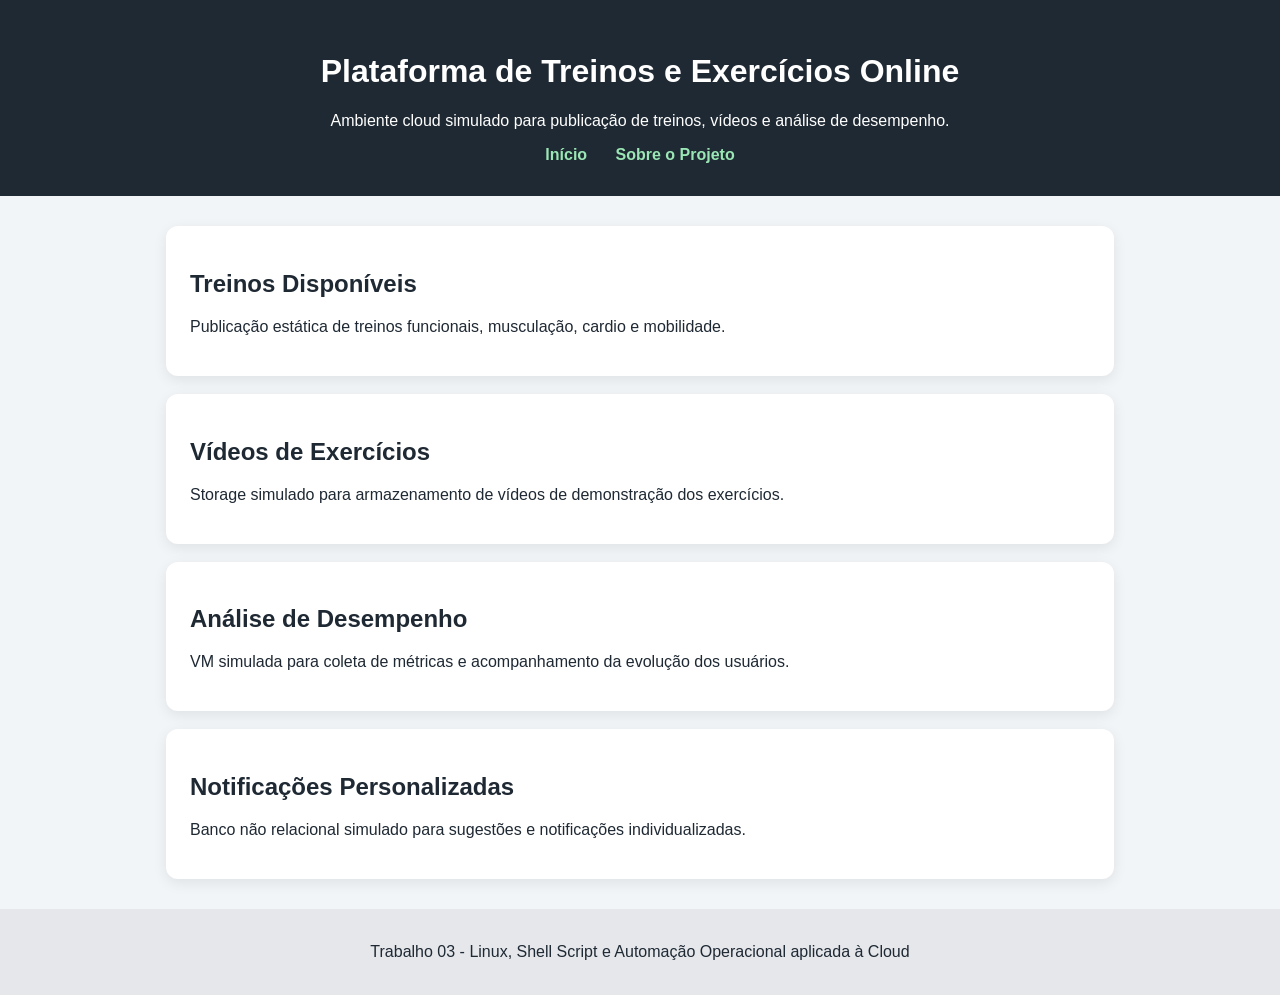
<file: source/index.html>
<!DOCTYPE html>
<html lang="pt-BR">
<head>
    <meta charset="UTF-8">
    <meta name="viewport" content="width=device-width, initial-scale=1.0">
    <title>Plataforma de Treinos Online</title>
    <link rel="stylesheet" href="assets/style.css">
</head>
<body>
    <header>
        <h1>Plataforma de Treinos e Exercícios Online</h1>
        <p>Ambiente cloud simulado para publicação de treinos, vídeos e análise de desempenho.</p>
        <nav>
            <a href="index.html">Início</a>
            <a href="sobre.html">Sobre o Projeto</a>
        </nav>
    </header>

    <main>
        <section class="card">
            <h2>Treinos Disponíveis</h2>
            <p>Publicação estática de treinos funcionais, musculação, cardio e mobilidade.</p>
        </section>
        <section class="card">
            <h2>Vídeos de Exercícios</h2>
            <p>Storage simulado para armazenamento de vídeos de demonstração dos exercícios.</p>
        </section>
        <section class="card">
            <h2>Análise de Desempenho</h2>
            <p>VM simulada para coleta de métricas e acompanhamento da evolução dos usuários.</p>
        </section>
        <section class="card">
            <h2>Notificações Personalizadas</h2>
            <p>Banco não relacional simulado para sugestões e notificações individualizadas.</p>
        </section>
    </main>

    <footer>
        <p>Trabalho 03 - Linux, Shell Script e Automação Operacional aplicada à Cloud</p>
    </footer>
</body>
</html>
</file>
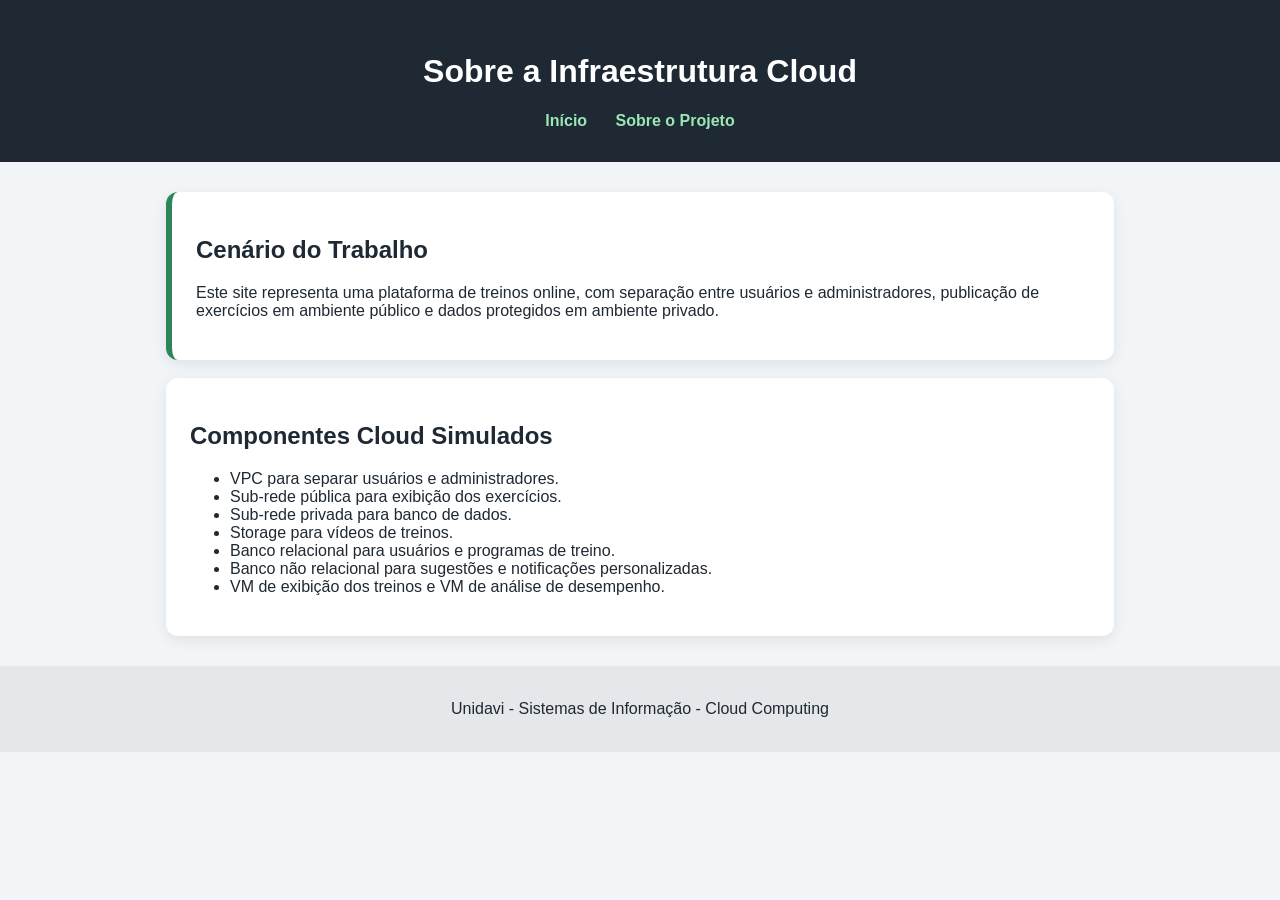
<file: source/sobre.html>
<!DOCTYPE html>
<html lang="pt-BR">
<head>
    <meta charset="UTF-8">
    <meta name="viewport" content="width=device-width, initial-scale=1.0">
    <title>Sobre - Plataforma de Treinos</title>
    <link rel="stylesheet" href="assets/style.css">
</head>
<body>
    <header>
        <h1>Sobre a Infraestrutura Cloud</h1>
        <nav>
            <a href="index.html">Início</a>
            <a href="sobre.html">Sobre o Projeto</a>
        </nav>
    </header>

    <main>
        <section class="card destaque">
            <h2>Cenário do Trabalho</h2>
            <p>Este site representa uma plataforma de treinos online, com separação entre usuários e administradores, publicação de exercícios em ambiente público e dados protegidos em ambiente privado.</p>
        </section>
        <section class="card">
            <h2>Componentes Cloud Simulados</h2>
            <ul>
                <li>VPC para separar usuários e administradores.</li>
                <li>Sub-rede pública para exibição dos exercícios.</li>
                <li>Sub-rede privada para banco de dados.</li>
                <li>Storage para vídeos de treinos.</li>
                <li>Banco relacional para usuários e programas de treino.</li>
                <li>Banco não relacional para sugestões e notificações personalizadas.</li>
                <li>VM de exibição dos treinos e VM de análise de desempenho.</li>
            </ul>
        </section>
    </main>

    <footer>
        <p>Unidavi - Sistemas de Informação - Cloud Computing</p>
    </footer>
</body>
</html>
</file>
<file: source/assets/style.css>
* {
    box-sizing: border-box;
}

body {
    margin: 0;
    font-family: Arial, Helvetica, sans-serif;
    background: #f2f5f7;
    color: #1f2933;
}

header {
    background: #1f2933;
    color: white;
    padding: 32px 20px;
    text-align: center;
}

nav a {
    color: #9ae6b4;
    margin: 0 12px;
    text-decoration: none;
    font-weight: bold;
}

main {
    max-width: 980px;
    margin: 30px auto;
    padding: 0 16px;
    display: grid;
    gap: 18px;
}

.card {
    background: white;
    padding: 24px;
    border-radius: 12px;
    box-shadow: 0 4px 14px rgba(0, 0, 0, 0.08);
}

.destaque {
    border-left: 6px solid #2f855a;
}

footer {
    text-align: center;
    padding: 18px;
    background: #e5e7eb;
    margin-top: 30px;
}
</file>
